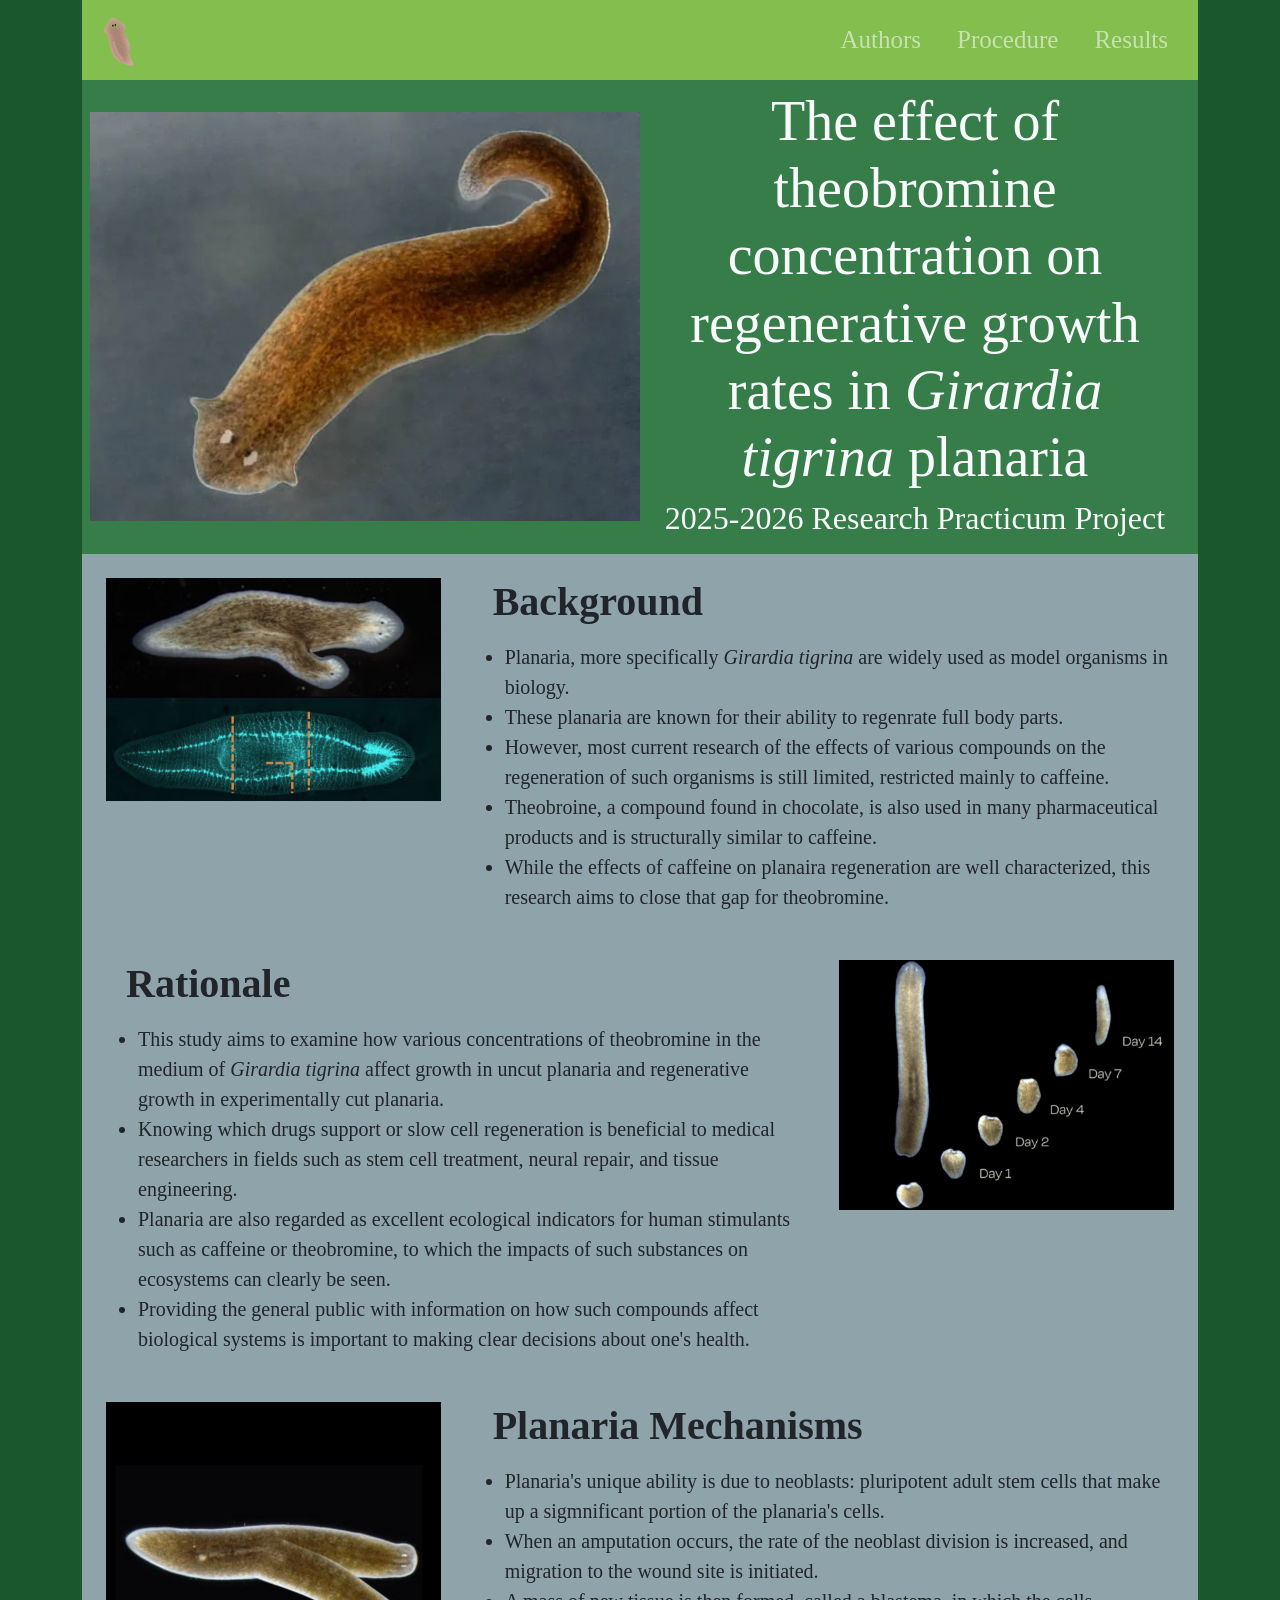
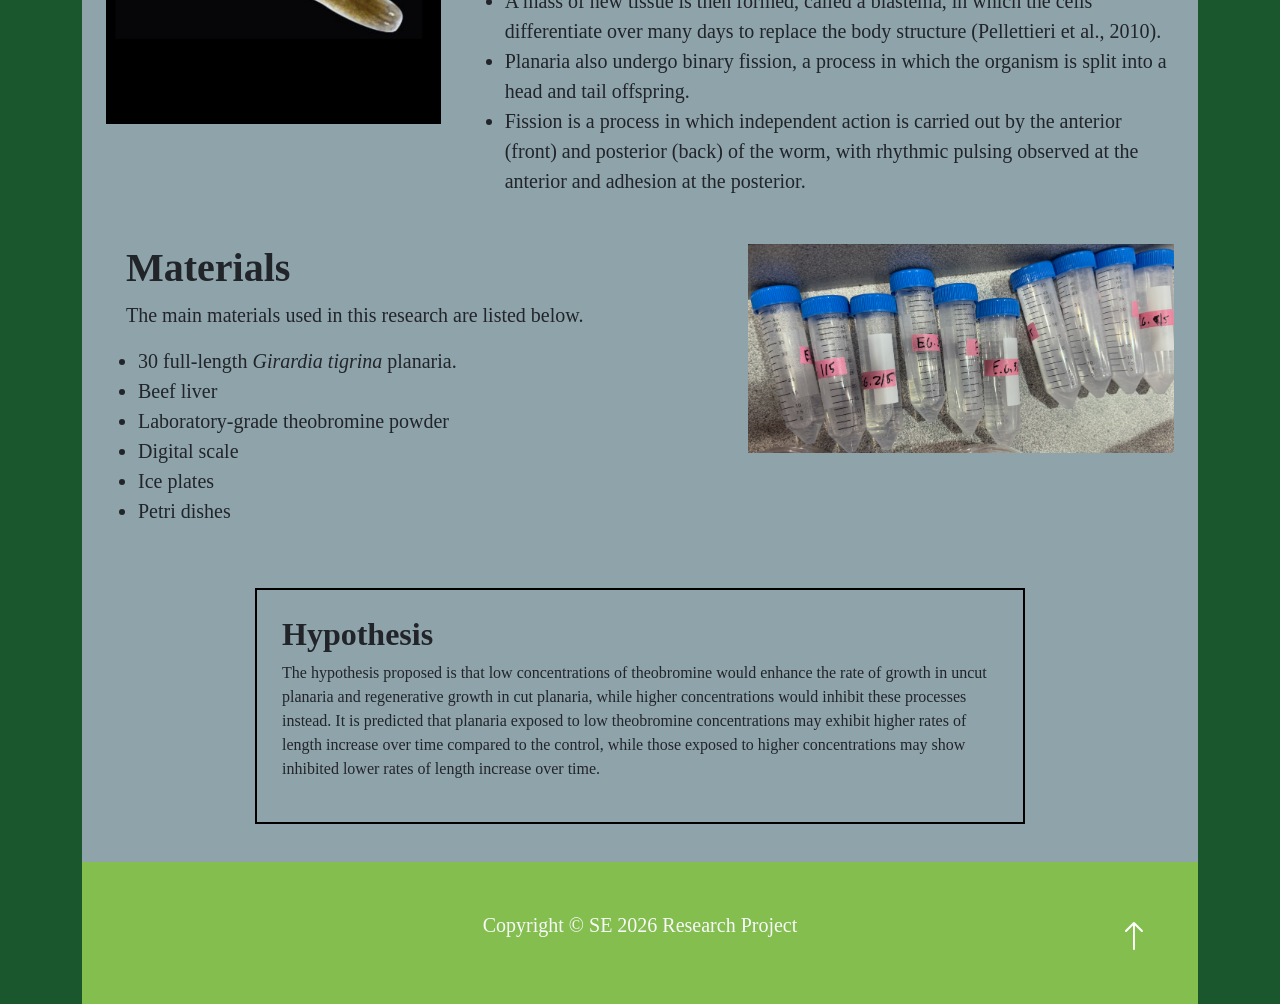
<file: index.html>
<!DOCTYPE html>
<html lang="en">

<head>
    <meta charset="UTF-8">
    <meta name="viewport" content="width=device-width, initial-scale=1.0">
    <title>Activity 2.1.5 Class Demo</title>

    <link href="https://cdn.jsdelivr.net/npm/bootstrap@5.3.8/dist/css/bootstrap.min.css" rel="stylesheet"
        integrity="sha384-sRIl4kxILFvY47J16cr9ZwB07vP4J8+LH7qKQnuqkuIAvNWLzeN8tE5YBujZqJLB" crossorigin="anonymous">

    <link rel="stylesheet" href="https://cdn.jsdelivr.net/npm/bootstrap-icons@1.13.1/font/bootstrap-icons.min.css">
    <link rel="stylesheet" href="styles.css">

    <script src="https://cdn.jsdelivr.net/npm/bootstrap@5.3.8/dist/js/bootstrap.bundle.min.js"
        integrity="sha384-FKyoEForCGlyvwx9Hj09JcYn3nv7wiPVlz7YYwJrWVcXK/BmnVDxM+D2scQbITxI"
        crossorigin="anonymous"></script>
</head>

<body class="body">
    <div class="container-lg min-vh-100">
        <header>
            <!-- Navbar -->
            <nav class="navbar navbar-expand-lg nav-background-color" data-bs-theme="dark">
                <div class="container"> 
                    <a href="#" class="navbar-brand"> <!-- Website Brand-->
                        <img src="img/planaria.png" alt="Planaria Logo" class="d-inline-block align-text-top w-50">
                    </a>

                    <!-- Hamburger Menu Button -->
                     <button class = "navbar-toggler" type = "button" data-bs-toggle="collapse" data-bs-target="#navmenu">
                        <span class = "navbar-toggler-icon"></span>
                     </button>

                     <!-- Collapsible navbar menu with custom hover underline CSS animation-->

                     <div class="collapse navbar-collapse" id="navmenu"> <!-- Links to Hamburger icon -->
                        <ul class="navbar-nav ms-auto"> <!-- ms-auto provides auto margin spacing-->
                            <li class="nav-item">
                                <a href="authors.html" class="nav-link hover-underline-animation nav-menu-item">Authors</a>
                            </li>
                            <li class="nav-item">
                                <a href="procedure.html" class="nav-link hover-underline-animation nav-menu-item">Procedure</a>
                            </li>
                            <li class="nav-item">
                                <a href="results.html" class="nav-link hover-underline-animation nav-menu-item">Results</a>
                            </li>
                        </ul>
                     </div>
                </div>
            </nav>
        </header>

        <!-- Showcase -->
         <section class="showcase text-light p-2 text-center">
            <div class="container">
                <div class="row">
                    <div class="col-sm-6 p-0 d-flex align-items-center">
                        <img src="img/index_planaria.webp" alt="Main Planaria Image" class = "img-fluid"> 
                        <!-- img-fluid won't expand the image larger than the container and will scale 
                         appropriately if the browser gets narrower than the image's set width-->
                    </div>

                    <div class="col-sm-6 p-0 d-flex align-items-center">
                        <div class="container">
                        <h1 class="display-4"> The effect of theobromine concentration on regenerative growth rates in <em> Girardia tigrina </em> planaria </h1>
                        <!-- display-4 will make the <h1> stand out-->
                            <h2> 2025-2026 Research Practicum Project </h2>
                        </div>
                    </div>
                </div>
            </div>
        </section>

        <section class = "overview text-dark p-2 text-left"> <!-- Overview-->
            <div class="container">
                <div class="row">
                    <div class="col-sm-4 p-3">
                        <img src="img/index1.png" alt="Planaria as Model Organism" class="img-fluid">
                    </div>

                    <div class="col-sm-8 p-3">   
                        <h1 class="overview-left-padding"> <strong> Background </strong> </h1> <!-- overview-left-padding-->
                        <p class="lead overview-font overview-left-padding">
                            <ul>
                                <li> Planaria, more specifically <em> Girardia tigrina </em> are widely
                            used as model organisms in biology. </li>
                                <li>These planaria are known for their ability to 
                            regenrate full body parts. </li>
                                <li> However, most current research of the effects of various
                            compounds on the regeneration of such organisms is still limited, restricted mainly
                            to caffeine.</li>
                                <li> Theobroine, a compound found in chocolate, is also used
                            in many pharmaceutical products and is structurally similar to caffeine.  </li>
                                <li>  While the effects
                            of caffeine on planaira regeneration are well characterized, this research aims to close that gap for theobromine.  </li>

                            </ul>
    
                        </p>
                    </div>
                </div>

                <div class="row">
                    <div class="col-sm-8 p-3">   
                        <h1 class="overview-left-padding"> <strong> Rationale </strong>  </h1> <!-- overview-left-padding-->
                        <p class="lead overview-font overview-left-padding">
                            <ul>
                                <li>  This study aims to examine how various concentrations of theobromine in the medium
                            of <em> Girardia tigrina </em> affect growth in uncut planaria and regenerative growth
                            in experimentally cut planaria.   </li>
                                <li>  Knowing which drugs support or slow cell regeneration is
                            beneficial to medical researchers in fields such as stem cell treatment, neural repair, 
                            and tissue engineering.   </li>
                                <li>  Planaria are also regarded as excellent ecological indicators
                            for human stimulants such as caffeine or theobromine, to which the impacts of such 
                            substances on ecosystems can clearly be seen.   </li>
                                <li>  Providing the general public with information
                            on how such compounds affect biological systems is important to making clear decisions
                            about one's health.   </li>

                            </ul> 
                        </p>
                    </div>

                    <div class="col-sm-4 p-3">
                            <img src="img/index2.png" alt="Planaria Growth" class="img-fluid">
                    </div>
                </div>

                <div class="row">
                    <div class="col-sm-4 p-3">
                            <img src="img/index3.png" alt="Planaria Fission" class="img-fluid">
                    </div>

                    <div class="col-sm-8 p-3">   
                        <h1 class="overview-left-padding">  <strong> Planaria Mechanisms </strong>  </h1> <!-- overview-left-padding-->
                        <p class="lead overview-font overview-left-padding">
                            <ul>
                                <li>   Planaria's unique ability is due to neoblasts: pluripotent adult stem cells that make up a 
                            sigmnificant portion of the planaria's cells.   </li>
                                <li>  When an amputation occurs, the rate of the 
                            neoblast division is increased, and migration to the wound site is initiated.  </li>
                                <li>   A mass of 
                            new tissue is then formed, called a blastema, in which the cells differentiate over many days
                            to replace the body structure (Pellettieri et al., 2010).   </li>
                                <li> Planaria also undergo binary fission,
                            a process in which the organism is split into a head and tail offspring.    </li>
                                <li>  Fission is a process in
                            which independent action is carried out by the anterior (front) and posterior (back) of the worm,
                            with rhythmic pulsing observed at the anterior and adhesion at the posterior.   </li>
                            </ul>

    
                        </p>
                    </div>
                </div>

                <div class="row">
                    <div class="col-sm-7 p-3">   
                        <h1 class="overview-left-padding">  <strong> Materials </strong>  </h1> <!-- overview-left-padding-->
                        <p class="lead overview-font overview-left-padding">
                          The main materials used in this research are listed below.
                          <ul>
                              <li>30 full-length <em>Girardia tigrina</em> planaria. </li>
                              <li>Beef liver</li>
                              <li>Laboratory-grade theobromine powder</li>
                              <li>Digital scale</li>
                              <li>Ice plates</li>
                              <li>Petri dishes</li>
                          </ul>
                        </p>
                    </div>

                    <div class="col-sm-5 p-3">
                            <img src="img/index4.png" alt="Materials" class="img-fluid">
                    </div>
                </div>
                
            </div>

            <div class = "hypothesis">
                <h2> <strong>Hypothesis </strong></h2>
                <p> 
                    The hypothesis proposed is that low concentrations of theobromine would enhance the 
                    rate of growth in uncut planaria and regenerative growth in cut planaria, while 
                    higher concentrations would inhibit these processes instead. It is predicted that 
                    planaria exposed to low theobromine concentrations may exhibit higher rates of length
                     increase over time compared to the control, while those exposed to higher concentrations 
                     may show inhibited lower rates of length increase over time.
                </p>
            </div>

        </section>

        <!-- Footer--> 
         <footer class="p-5 footer text-light text-center position-relative">
            <div class="container">
                <p class = "lead"> Copyright &copy; SE 2026 Research Project </p>
                <a href="#" class="position-absolute bottom-0 end-0 p-5">
                    <i class="bi bi-arrow-up circle h2 icon-white"> </i>
                </a>
            </div> 
         </footer>
    </div>

</body>

</html>
</file>
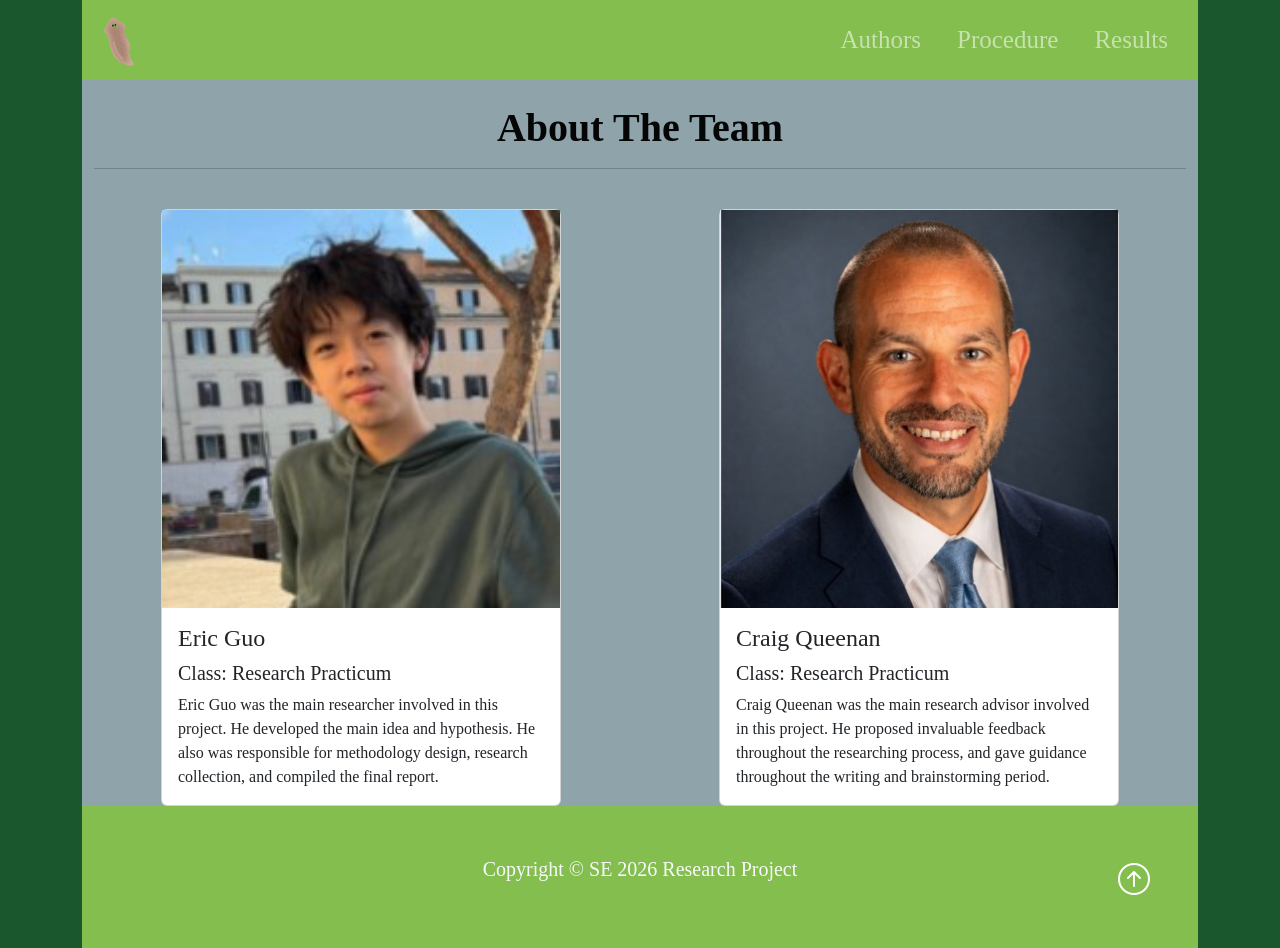
<file: authors.html>
<!DOCTYPE html>
<html lang="en">

<head>
    <meta charset="UTF-8">
    <meta name="viewport" content="width=device-width, initial-scale=1.0">
    <title>Activity 2.1.5 Class Demo</title>

    <link href="https://cdn.jsdelivr.net/npm/bootstrap@5.3.8/dist/css/bootstrap.min.css" rel="stylesheet"
        integrity="sha384-sRIl4kxILFvY47J16cr9ZwB07vP4J8+LH7qKQnuqkuIAvNWLzeN8tE5YBujZqJLB" crossorigin="anonymous">

    <link rel="stylesheet" href="https://cdn.jsdelivr.net/npm/bootstrap-icons@1.13.1/font/bootstrap-icons.min.css">
    <link rel="stylesheet" href="styles.css">

    <script src="https://cdn.jsdelivr.net/npm/bootstrap@5.3.8/dist/js/bootstrap.bundle.min.js"
        integrity="sha384-FKyoEForCGlyvwx9Hj09JcYn3nv7wiPVlz7YYwJrWVcXK/BmnVDxM+D2scQbITxI"
        crossorigin="anonymous"></script>
</head>

<body class="body">
    <div class="container-lg min-vh-100">
        <header>
            <!-- Navbar -->
            <nav class="navbar navbar-expand-lg nav-background-color" data-bs-theme="dark">
                <div class="container">
                    <a href="index.html" class="navbar-brand"> <!-- Website Brand-->
                        <img src="img/planaria.png" alt="Planaria Logo" class="d-inline-block align-text-top w-50">
                    </a>

                    <!-- Hamburger Menu Button -->
                    <button class="navbar-toggler" type="button" data-bs-toggle="collapse" data-bs-target="#navmenu">
                        <span class="navbar-toggler-icon"></span>
                    </button>

                    <!-- Collapsible navbar menu with custom hover underline CSS animation-->

                    <div class="collapse navbar-collapse" id="navmenu"> <!-- Links to Hamburger icon -->
                        <ul class="navbar-nav ms-auto"> <!-- ms-auto provides auto margin spacing-->
                            <li class="nav-item">
                                <a href="authors.html"
                                    class="nav-link hover-underline-animation nav-menu-item">Authors</a>
                            </li>
                            <li class="nav-item">
                                <a href="procedure.html"
                                    class="nav-link hover-underline-animation nav-menu-item">Procedure</a>
                            </li>
                            <li class="nav-item">
                                <a href="results.html"
                                    class="nav-link hover-underline-animation nav-menu-item">Results</a>
                            </li>
                        </ul>
                    </div>
                </div>
            </nav>
        </header>

        <!-- About the Team -->
        <section class="authors">
            <div class="container">
                <br>
                <h1 class="text-center about-team">  <strong> About The Team </strong>  </h1>
                <hr> <br> <!-- Horizontal line and line break-->


                <!-- Cards organized in a 2 x 2 table format-->
                <div class="row row-cols-2 rows-cols-md-2 g-4">
                    <div class="col">
                        <div class="card about">
                            <img src="img/eric.jpg" alt="Eric Guo">
                            <div class="card-body">
                                <h4 class="card-title">Eric Guo</h4>
                                <h5>Class: Research Practicum</h5>
                                <p class="card-text">  Eric Guo was the main researcher involved in this project. He developed the main
                                    idea and hypothesis. He also was responsible
                                    for methodology design, research collection, and compiled the final report. 
                                </p>
                            </div>

                        </div>


                    </div>

                    <div class="col">
                        <div class="card about">
                            <img src="img/queenan.jpg" alt="Craig Queenan">
                            <div class="card-body">
                                <h4 class="card-title">Craig Queenan</h4>
                                <h5>Class: Research Practicum</h5>
                                <p class="card-text"> Craig Queenan was the main research advisor involved in this project. He proposed
                                    invaluable feedback throughout the researching process, and gave guidance throughout the writing 
                                    and brainstorming period.
                                </p>
                            </div>

                        </div>


                    </div>



                </div>
            </div>
        </section>


        <!-- Footer-->
        <footer class="p-5 footer text-light text-center position-relative">
            <div class="container">
                <p class="lead"> Copyright &copy; SE 2026 Research Project </p>
                <a href="#" class="position-absolute bottom-0 end-0 p-5">
                    <i class="bi bi-arrow-up-circle h2 icon-white"></i>
                </a>
            </div>
        </footer>


    </div>

</body>

</html>
</file>
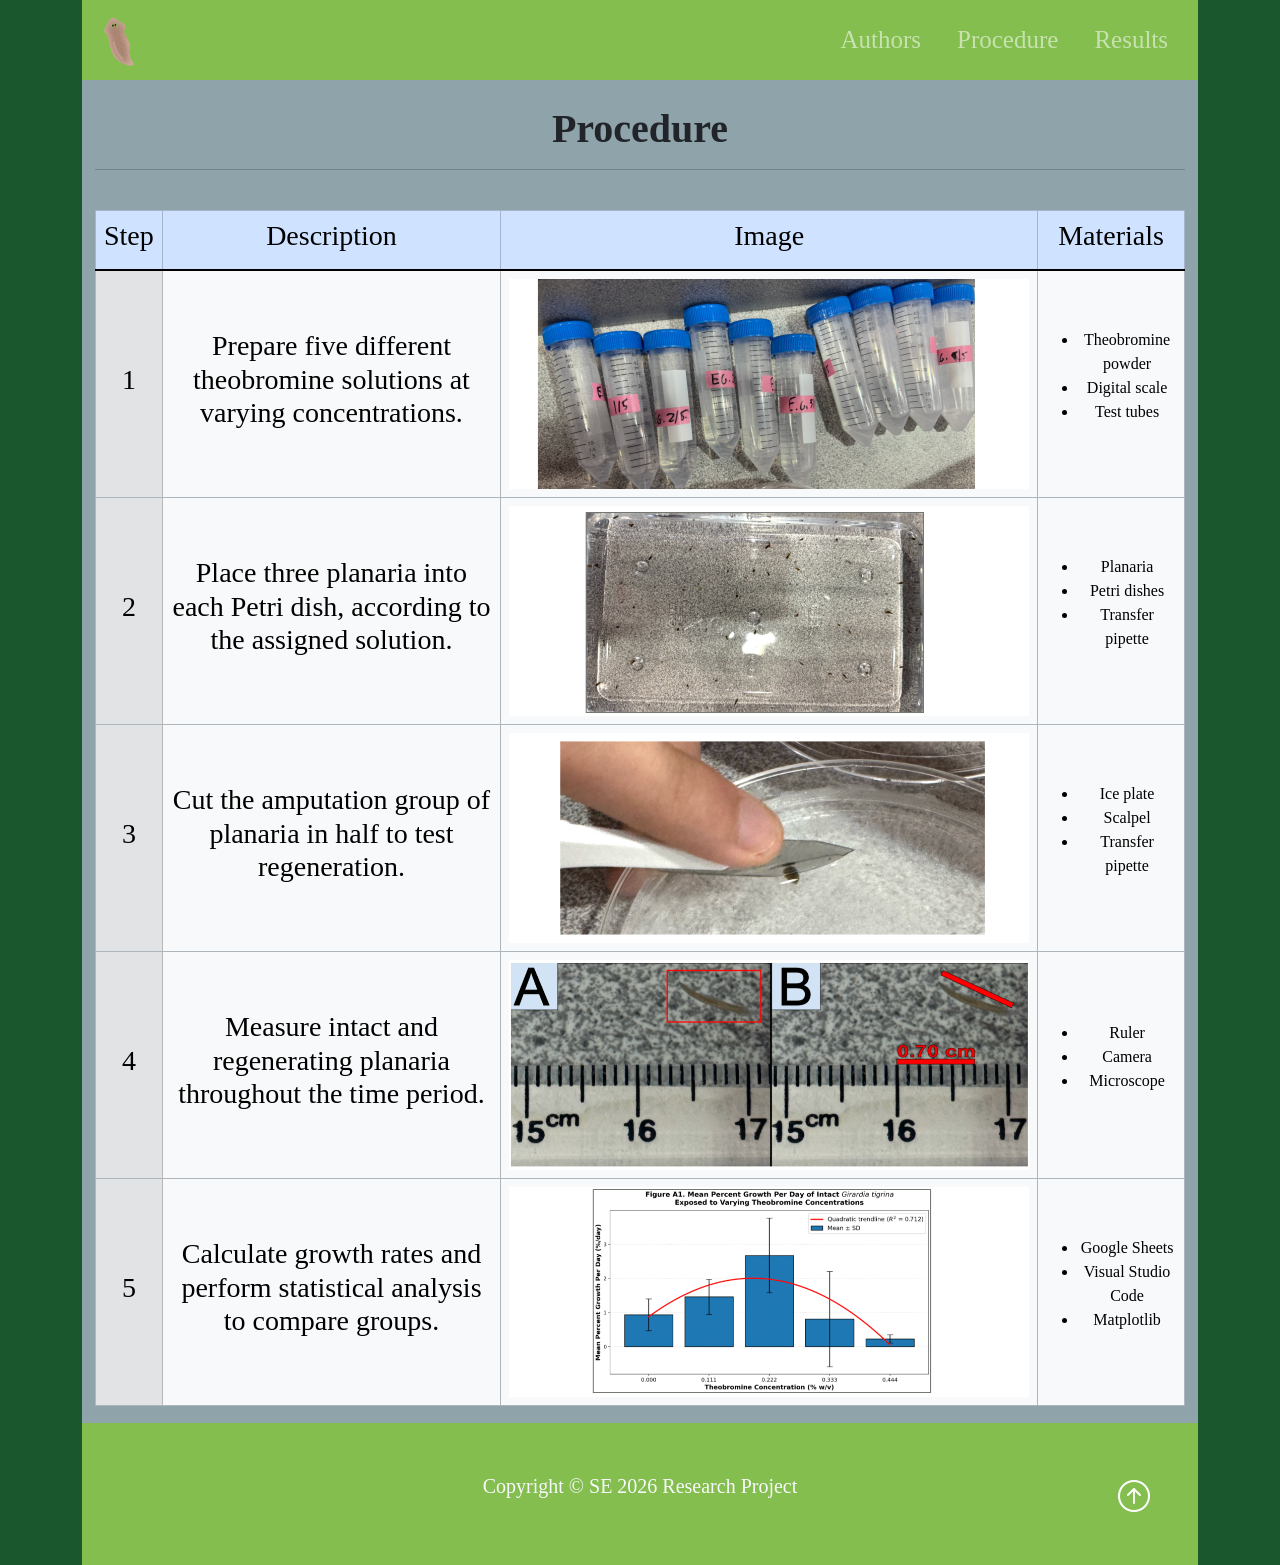
<file: procedure.html>
<!DOCTYPE html>
<html lang="en">

<head>
    <meta charset="UTF-8">
    <meta name="viewport" content="width=device-width, initial-scale=1.0">
    <title>Activity 2.1.5 Class Demo</title>

    <link href="https://cdn.jsdelivr.net/npm/bootstrap@5.3.8/dist/css/bootstrap.min.css" rel="stylesheet"
        integrity="sha384-sRIl4kxILFvY47J16cr9ZwB07vP4J8+LH7qKQnuqkuIAvNWLzeN8tE5YBujZqJLB" crossorigin="anonymous">

    <link rel="stylesheet" href="https://cdn.jsdelivr.net/npm/bootstrap-icons@1.13.1/font/bootstrap-icons.min.css">
    <link rel="stylesheet" href="styles.css">

    <script src="https://cdn.jsdelivr.net/npm/bootstrap@5.3.8/dist/js/bootstrap.bundle.min.js"
        integrity="sha384-FKyoEForCGlyvwx9Hj09JcYn3nv7wiPVlz7YYwJrWVcXK/BmnVDxM+D2scQbITxI"
        crossorigin="anonymous"></script>
</head>

<body class="body">
    <div class="container-lg min-vh-100">
        <header>
            <!-- Navbar -->
            <nav class="navbar navbar-expand-lg nav-background-color" data-bs-theme="dark">
                <div class="container">
                    <a href="index.html" class="navbar-brand"> <!-- Website Brand-->
                        <img src="img/planaria.png" alt="Planaria Logo" class="d-inline-block align-text-top w-50">
                    </a>

                    <!-- Hamburger Menu Button -->
                    <button class="navbar-toggler" type="button" data-bs-toggle="collapse" data-bs-target="#navmenu">
                        <span class="navbar-toggler-icon"></span>
                    </button>

                    <!-- Collapsible navbar menu with custom hover underline CSS animation-->

                    <div class="collapse navbar-collapse" id="navmenu"> <!-- Links to Hamburger icon -->
                        <ul class="navbar-nav ms-auto"> <!-- ms-auto provides auto margin spacing-->
                            <li class="nav-item">
                                <a href="authors.html"
                                    class="nav-link hover-underline-animation nav-menu-item">Authors</a>
                            </li>
                            <li class="nav-item">
                                <a href="procedure.html"
                                    class="nav-link hover-underline-animation nav-menu-item">Procedure</a>
                            </li>
                            <li class="nav-item">
                                <a href="results.html"
                                    class="nav-link hover-underline-animation nav-menu-item">Results</a>
                            </li>
                        </ul>
                    </div>
                </div>
            </nav>
        </header>

        <!-- How to use the sensor -->
        <section class="procedure">
            <div class="container">
                <br>
                <div class="text-center">
                    <h1>  <strong> Procedure </strong>  </h1>
                </div>
                <hr> <br>

                <table class="table table-hover text-center table-light table-bordered border-dark-subtle">
                    <thead>
                        <tr class="table-primary">
                            <th>
                                <h3> Step </h3>
                            </th>
                            <th>
                                <h3> Description </h3>
                            </th>
                            <th>
                                <h3> Image </h3>
                            </th>
                            <th>
                                <h3> Materials  </h3>
                            </th>
                        </tr>
                    </thead>
                    <tbody class="table-group-divider">
                        <!-- Row 1 -->
                        <tr class="align-middle">
                            <!-- scope = "row" species the header cell is the header for a row-->
                            <th scope="row" class="table-secondary">
                                <h3> 1 </h3>
                            </th>
                            <td>
                                <h3 class="howTo"> Prepare five different theobromine solutions at varying concentrations. </h3>
                            </td>
                            <td class="text-center"> <img src="img/procedure1.png" alt="Theobromine solutions" class = "procedure-sizing"> </td>
                            <td> 
                                <ul>
                                    <li> Theobromine powder </li>
                                    <li> Digital scale </li>
                                    <li> Test tubes </li>
                                </ul>
                            </td>
                        </tr>

                        <!-- Row 2 -->
                        <tr class="align-middle">
                            <!-- scope = "row" species the header cell is the header for a row-->
                            <th scope="row" class="table-secondary">
                                <h3> 2 </h3>
                            </th>
                            <td>
                                <h3 class="howTo"> Place three planaria into each Petri dish, according to the assigned solution. </h3>
                            </td>
                            <td class="text-center"> <img src="img/procedure2.png" alt="Planaria in conditions" class = "procedure-sizing"> </td>
                            <td> 
                                <ul>
                                    <li> Planaria </li>
                                    <li> Petri dishes </li>
                                    <li> Transfer pipette </li>
                                </ul>
                            </td>
                        </tr>

                        <!-- Row 3-->
                        <tr class="align-middle">
                            <!-- scope = "row" species the header cell is the header for a row-->
                            <th scope="row" class="table-secondary">
                                <h3> 3 </h3>
                            </th>
                            <td>
                                <h3 class="howTo"> Cut the amputation group of planaria in half to test regeneration.
                                </h3>
                            </td>
                            <td class="text-center"> <img src="img/procedure3.png" alt="Cutting planaria" class = "procedure-sizing"> </td>
                            <td> 
                                <ul>
                                    <li> Ice plate </li>
                                    <li> Scalpel </li>
                                    <li> Transfer pipette </li>
                                </ul>
                            </td>
                        </tr>

                        <!-- Row 4 -->
                        <tr class="align-middle">
                            <!-- scope = "row" species the header cell is the header for a row-->
                            <th scope="row" class="table-secondary">
                                <h3> 4 </h3>
                            </th>
                            <td>
                                <h3 class="howTo"> Measure intact and regenerating planaria throughout the time period. </h3>
                            </td>
                            <td class="text-center"> <img src="img/procedure4.png" alt="Planaria measurements" class = "procedure-sizing"> </td>
                            <td> 
                                <ul>
                                    <li> Ruler </li>
                                    <li> Camera </li>
                                    <li> Microscope </li>
                                </ul>
                            </td>
                        </tr>

                        <!-- Row 5 -->
                        <tr class="align-middle">
                            <!-- scope = "row" species the header cell is the header for a row-->
                            <th scope="row" class="table-secondary">
                                <h3> 5 </h3>
                            </th>
                            <td>
                                <h3 class="howTo"> Calculate growth rates and perform statistical analysis to compare groups. </h3>
                            </td>
                            <td class="text-center"> <img src="img/procedure5.png" alt="Statistical analysis" class = "procedure-sizing"> </td>
                            <td> 
                                <ul>
                                    <li>Google Sheets </li>
                                    <li> Visual Studio Code </li>
                                    <li> Matplotlib </li>
                                </ul>
                            </td>
                        </tr>
                    </tbody>
                </table>
        </section>


        <!-- Footer-->
        <footer class="p-5 footer text-light text-center position-relative">
            <div class="container">
                <p class="lead"> Copyright &copy; SE 2026 Research Project </p>
                <a href="#" class="position-absolute bottom-0 end-0 p-5">
                    <i class="bi bi-arrow-up-circle h2 icon-white"></i>
                </a>
            </div>
        </footer>


    </div>

</body>

</html>
</file>
<file: styles.css>
/* ----------------- Class CSS ----------------- */

.about{
    width:400px;
    margin: auto;
}

.about-team{
    color:rgb(5, 5, 5)
}

.authors{
    background-color: #8fa3ab;
}

.body{
    background-color: rgb(27, 87, 45);
}

.chartjs-sample{
    background-color: #8fa3ab;
}

.footer{                
    background-color: #83be4e;
}

.icon-white{            /* Arrow icon at bottom of page */
    color: #FFFFFF;
}

.nav-background-color{   /* navbar background color */
    background-color: #83be4e;
}

.nav-menu-item{               /* navbar link text properties */
    font-size:25px;
    margin-left: 10px;
    margin-right: 10px;
}

.overview{
    background-color: #8fa3ab;
}

.overview-left-padding{
    padding-left: 20px;
}

.overview-right-padding{  
    padding-right: 20px;
}

.procedure{
    background-color: #8fa3ab;
    padding: 1px;
}

.showcase{
    background-color: #377d4a; /*#0096c7*/
}

* {
    font-family: Futura;
}

.overview li {
    font-size: 20px;
}

.procedure-sizing {
    width: 520px;
    height: 210px;
    display: block;
    margin: auto;
}


/* ----------------- ID CSS ----------------- */

/* -----------------Underline Animation CSS -----------------*/
#chart-wrapper{
    margin: auto;
    padding: 10px; 
    min-height: 400px;
    background-color: whitesmoke !important;
    justify-content: center;
    align-items: center;  
}



.hover-underline-animation {
    display: inline-block;
    position: relative;
    /*color: #0087ca;*/
  }
  
.hover-underline-animation:after {
    content: '';
    position: absolute;
    width: 100%;
    transform: scaleX(0);
    height: 2px;
    bottom: 0;
    left: 0;
    background-color: #eae6e6;
    /*transform-origin: bottom right;*/
    transition: transform 0.35s ease-out;
}
  
.hover-underline-animation:hover:after {
    transform: scaleX(1);
    /*transform-origin: bottom left;*/
}

.hypothesis {
    width: 70%;
    margin: 30px auto;
    padding: 25px;
    border: 2px solid black;
    text-align: cent
}

#chart-wrapper{
    margin: auto;
    padding: 10px;
    /* If nesting a chart's container within another container, remove the 
       height and width values.  The outer container will control the dimensions */ 
    /*height: 40vh; */
    max-width: 100%;
    min-height: 500px;
    background-color: whitesmoke !important;
    justify-content: center;
    align-items: center;  
}
</file>
